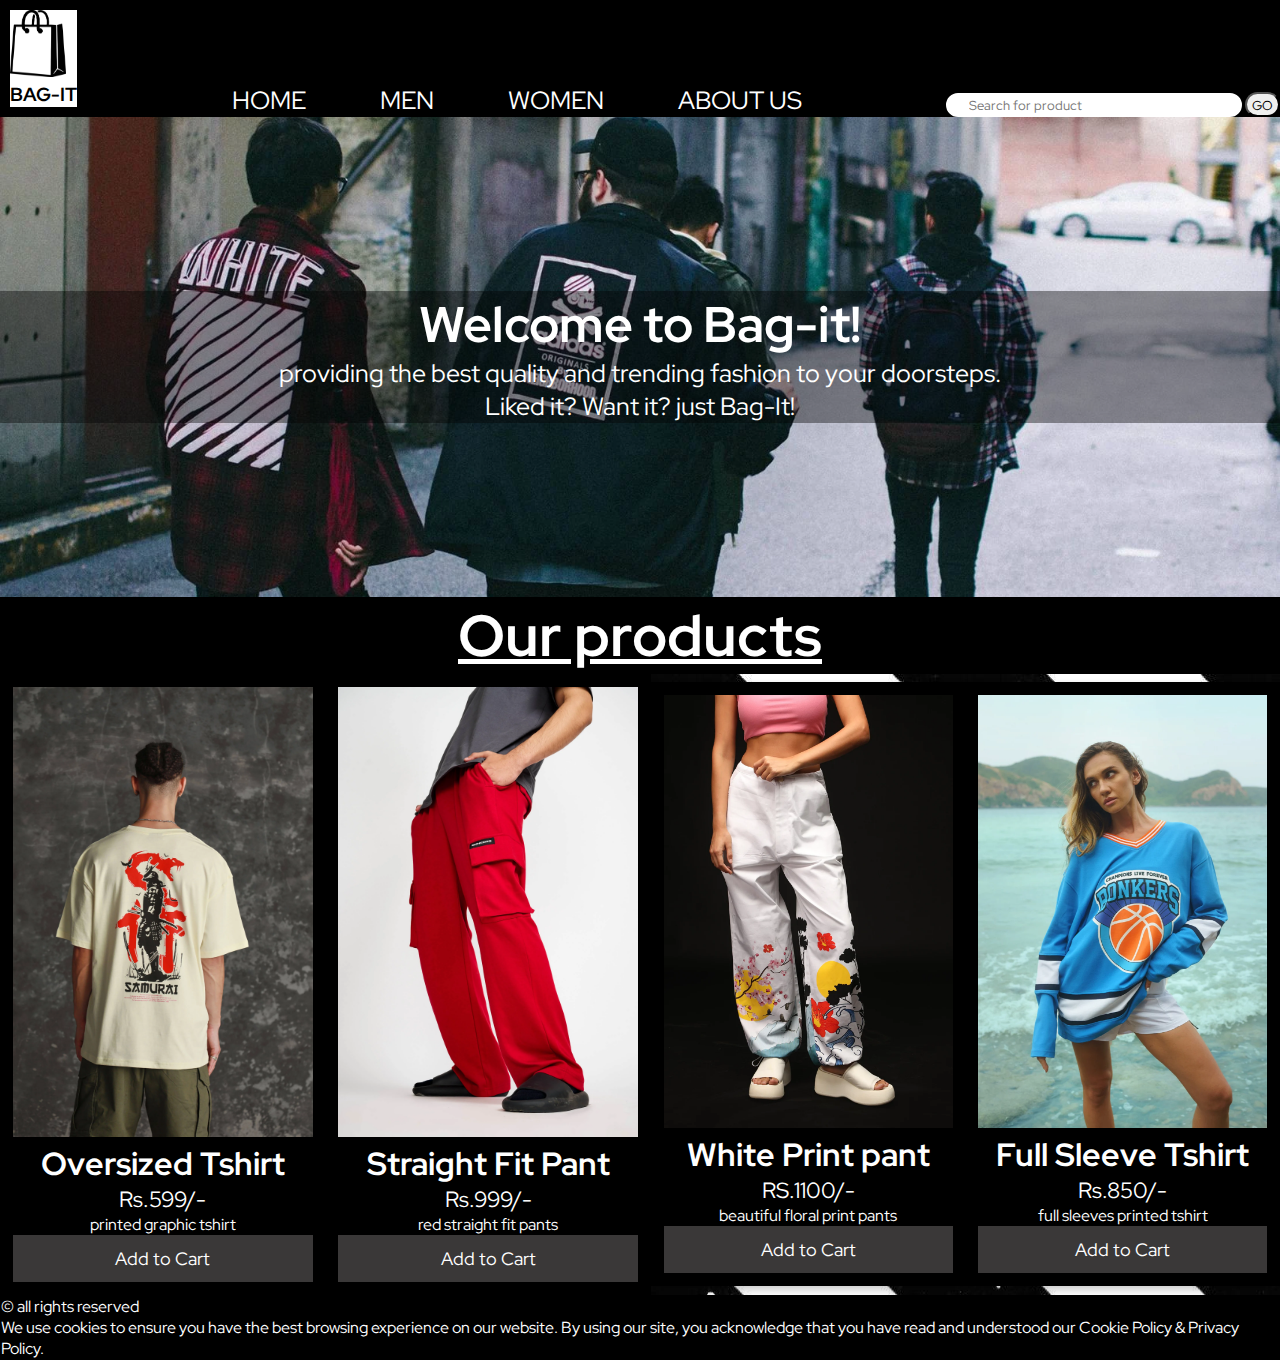
<file: index.html>
<!DOCTYPE html>
<html lang="en">
<head>
    <meta charset="UTF-8">
    <meta http-equiv="X-UA-Compatible" content="IE=edge">
    <meta name="viewport" content="width=device-width, initial-scale=1.0">
    <link rel="stylesheet" href="index.css">
    <link rel="preconnect" href="https://fonts.googleapis.com">
    <link rel="preconnect" href="https://fonts.gstatic.com" crossorigin>
    <link href="https://fonts.googleapis.com/css2?family=Red+Hat+Display&display=swap" rel="stylesheet">
    <link rel="stylesheet" media="Screen and (max-width: 1100px)" href="phone.css">
    <title>Shop best clothes|BAgit</title>
</head>
<body>
    <header>
        <Nav id="navbar">
            <div class="logo">
            <img src="/img/logo.png" alt="Bag-it logo">
            <h3>BAG-IT</h3>
            </div>
            <div class="navi">
             <ul>
            <li><a href="#">HOME</a></li>
            <li><a href="#">MEN</a></li>
            <li><a href="#">WOMEN</a></li>
            <li><a href="#">ABOUT US</a></li>
             </ul>
            </div>
            <div class="right">
                <div class="search">
                    <input type="text" name="search" id="search" placeholder="Search for product">
                <button type="submit">GO</button>
                </div>
        </Nav>
    </header>
    <section class="banner">
        <h1>Welcome to Bag-it!</h1>
        <p>providing the best quality and trending fashion to your doorsteps.</p>
        <p>Liked it? Want it? just Bag-It!</p>
    </section>
    <h2>Our products</h2>
    <section class="fashion">
        <div class="card">
            <img src="/img/p.webp" alt="Denim Jeans" style="width:100%">
            <h1>Oversized Tshirt</h1>
            <p class="price">Rs.599/-</p>
            <p>printed graphic tshirt</p>
            <p><button>Add to Cart</button></p>
          </div>
          <div class="card">
            <img src="/img/p2.webp" alt="Denim Jeans" style="width:100%">
            <h1>Straight Fit Pant</h1>
            <p class="price">Rs.999/-</p>
            <p>red straight fit pants</p>
            <p><button>Add to Cart</button></p>
          </div>
    
        <div class="card">
            <img src="/img/p3.webp" alt="Denim Jeans" style="width:100%">
            <h1>White Print pant</h1>
            <p class="price">RS.1100/-<p>
            <p>beautiful floral print pants</p>
            <p><button>Add to Cart</button></p>
          </div>
          <div class="card">
            <img src="/img/p4.webp" alt="Denim Jeans" style="width:100%">
            <h1>Full Sleeve Tshirt</h1>
            <p class="price">Rs.850/-</p>
            <p>full sleeves printed tshirt</p>
            <p><button>Add to Cart</button></p>
          </div>
    </section>
    <footer class="footer">
        <p>&copy; all rights reserved<p>
         <p>We use cookies to ensure you have the best browsing experience on our website. By using our site, you acknowledge that you have read and understood our Cookie Policy & Privacy Policy.</p>
     </footer>
</body>
</html>
</file>
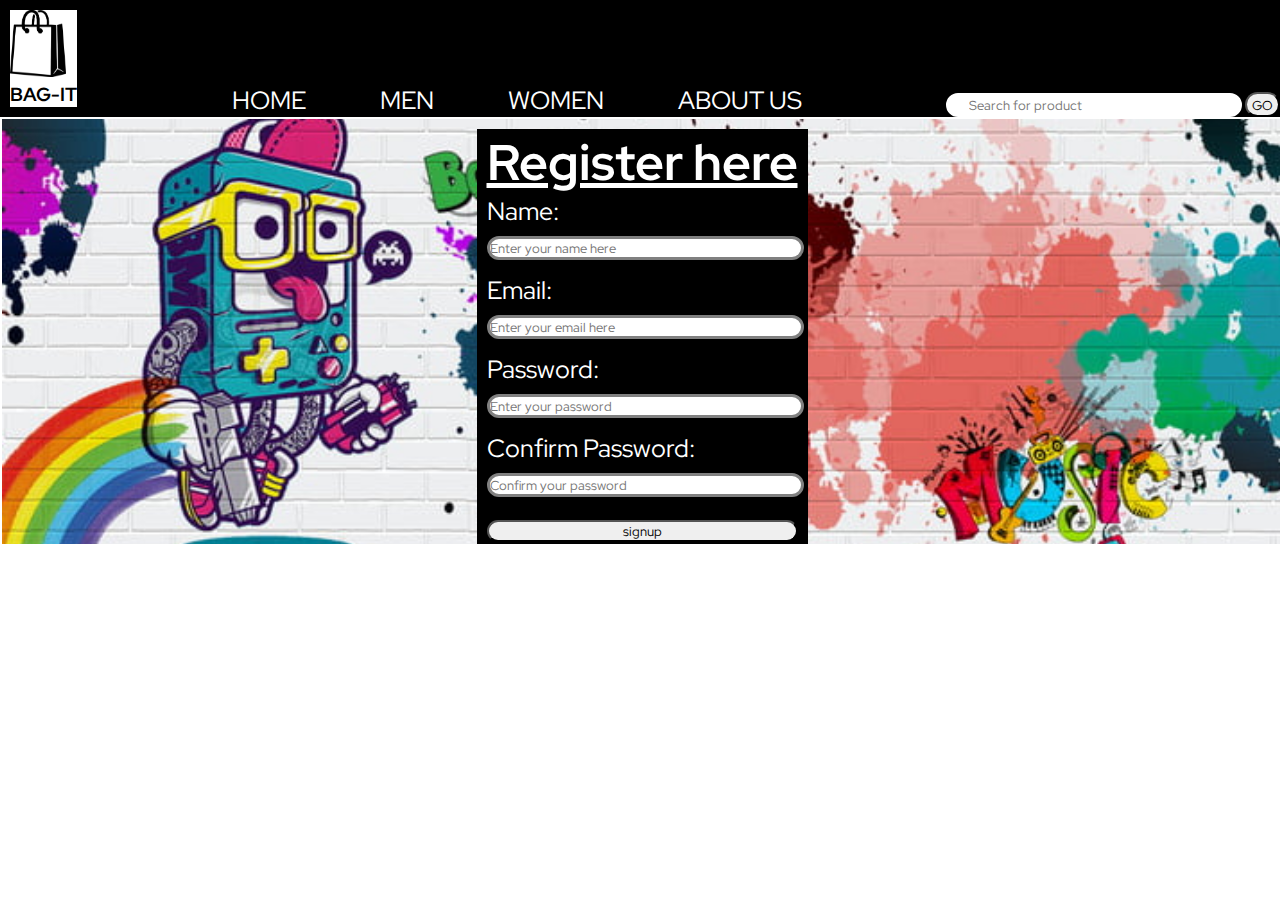
<file: form.html>
<!DOCTYPE html>
<html lang="en">
    <head>
        <meta charset="UTF-8">
        <meta name="viewport" content="width=device-width, initial-scale=1.0">
    <link rel="preconnect" href="https://fonts.googleapis.com">
    <link rel="preconnect" href="https://fonts.gstatic.com" crossorigin>
    <link href="https://fonts.googleapis.com/css2?family=Red+Hat+Display&display=swap" rel="stylesheet">
    <link rel="stylesheet" href="form.css">
    <title>Registeration</title>
</head>
<body>
    <header>
        <Nav id="navbar">
            <div class="logo">
                <img src="/img/logo.png" alt="Bag-it logo">
                <h3>BAG-IT</h3>
            </div>
            <div class="navi">
                <ul>
                    <li><a href="#">HOME</a></li>
                    <li><a href="#">MEN</a></li>
                    <li><a href="#">WOMEN</a></li>
                    <li><a href="#">ABOUT US</a></li>
                </ul>
            </div>
            <div class="right">
                <div class="search">
                    <input type="text" name="search" id="search" placeholder="Search for product">
                    <button type="submit">GO</button>
                </div>
            </Nav>
        </header>
        
            <div class="container">
                <form id="form" action="#">
                    <h1>Register here</h1>
                    <div class="input-control">
                        <label for="username">Name:</label>
                        <input type="text"  id="username" placeholder="Enter your name here">
                        <div class="error"></div>
                    </div>
                    <div class="input-control">
                        <label for="email">Email:</label>
                        <input type="text" id="email" placeholder="Enter your email here">
                        <div class="error"></div>
                    </div>
                    <div class="input-control">
                        <label for="password">Password:</label>
                    <input type="password"  id="password" placeholder="Enter your password">
                    <div class="error"></div>
                </div>
                <div class="input-control">
                    <label for="password">Confirm Password:</label>
                    <input type="password"  id="password2" placeholder="Confirm your password">
                    <div class="error"></div>
                </div>
                <button type="submit">signup</button>
            </form>
        </div>
        <script src="form.js"></script>
    </body>
    </html>
</file>
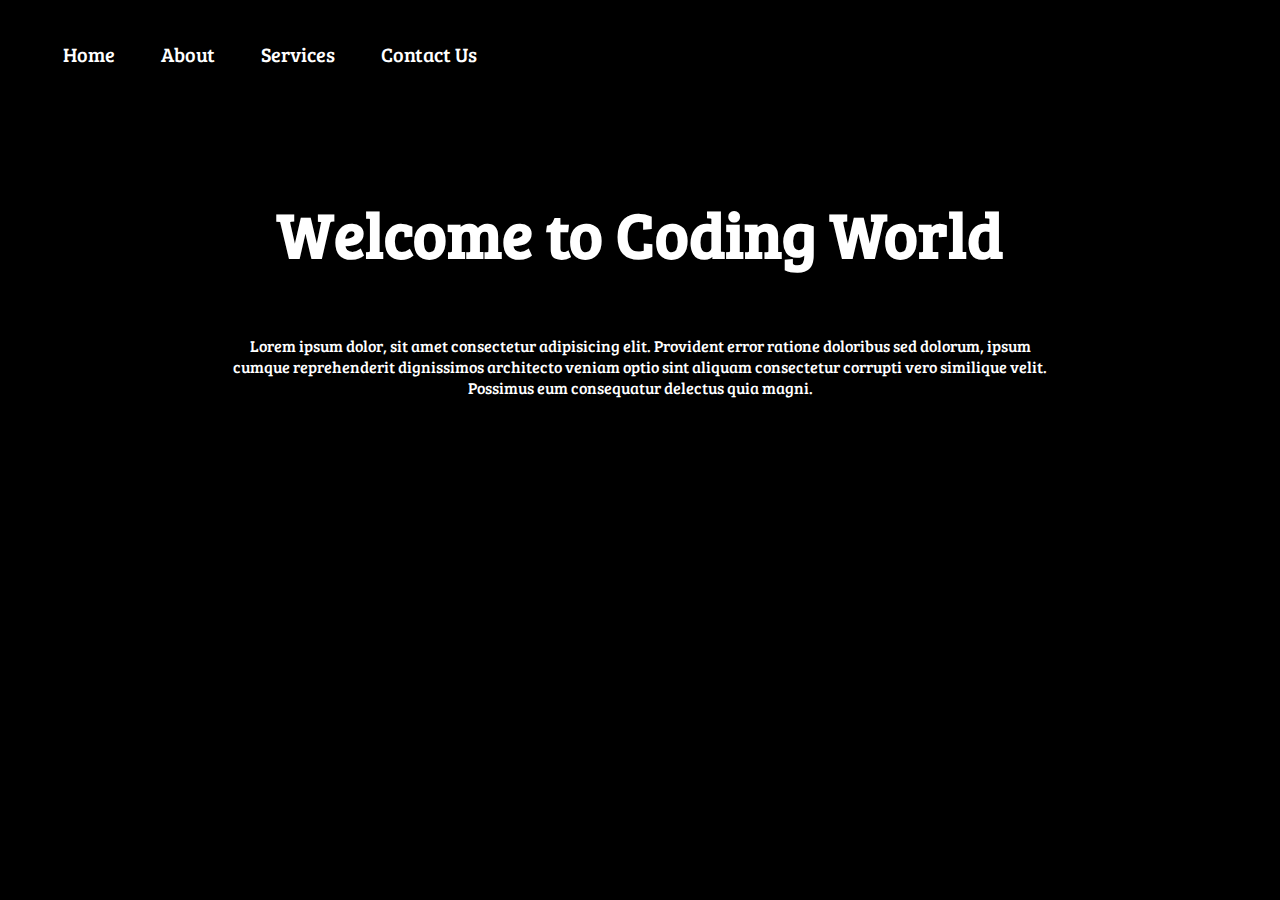
<file: practice.html>
<!DOCTYPE html>
<html lang="en">

<head>
    <meta charset="UTF-8">
    <meta name="viewport" content="width=device-width, initial-scale=1.0">
    <meta http-equiv="X-UA-Compatible" content="ie=edge">
    <title>Before and after pseudo selector</title>
    <link href="https://fonts.googleapis.com/css?family=Bree+Serif&display=swap" rel="stylesheet">
    <style>
        body {
            margin: 0;
            padding: 0;
            background-color: black;
            color: white;
        }

        header::before{
            background: url('https://source.unsplash.com/collection/190727/1600x900') no-repeat center center/cover;
            content: "";
            position: absolute;
            top:0;
            left: 0;
            width: 100%;
            height: 100%;
            z-index: -1;
            opacity: 0.3;
        }

        .navigation {
            font-family: 'Bree Serif', serif;
            font-size: 20px;
            display: flex;
        }

        li {
            list-style: none;
            padding: 20px 23px;
        }

        section {
            height: 344px;
            font-family: 'Bree Serif', serif;
            margin: 3px 230px;
            display: flex;
            flex-direction: column;
            align-items: center;
            justify-content: center;
        }

        h1 {
            font-size: 4rem;
        }

        p {
            text-align: center;
        }

        /* section::after{
        content:"this is a content"
    } */

    </style>
</head>

<body>
    <header>
        <nav class="navbar">
            <ul class="navigation">
                <li class="item">Home</li>
                <li class="item">About</li>
                <li class="item">Services</li>
                <li class="item">Contact Us</li>
            </ul>
        </nav>
    </header>
        <section>
            <h1> Welcome to Coding World</h1>
            <p>Lorem ipsum dolor, sit amet consectetur adipisicing elit. Provident error ratione doloribus sed dolorum,
                ipsum cumque reprehenderit dignissimos architecto veniam optio sint aliquam consectetur corrupti vero
                similique velit. Possimus eum consequatur delectus quia magni.</p>
        </section>
       
</body>

</html>
</file>
<file: index.css>
*{
    font-family: 'Red Hat Display', sans-serif;
    margin: 0;
    padding: 0;
}

/* logo and image */
.logo{
    margin: 10px 10px;
    background-color: white;

}
.logo img{
    width: 56px;
    height: 67px;
}
.logo h3{
color: black;
}
 /* navbar */
#navbar{
   
    display: flex;
    background-color: black;
 align-items: end;
 justify-content: space-between;
}
.navi ul{
  
    list-style: none;
    display: flex;}
    
.navi ul a{
  
        padding:0px 37px;
        font-size: 25px;
       
    color: white;
    text-decoration: none;
}
.navi ul a:hover{
color: black;
background-color: white;
text-decoration: underline;
}
/* searchbox */
#nav right{
    justify-content:right;
}
.search input{ 
    border: 3px solid white;
    border-radius: 20px;
    padding: 0px 20px;
    width: 250px;
}
.right button{
    height: 25px;
    width: 35px;
    border-radius: 49px;
}
.right button:hover{
    background-color: black;
    color: white;
    cursor: pointer;}

    /* Banner */
    .banner{
        display: flex;
        justify-content: center;
        flex-direction: column;
        text-align: center;
        align-items:;
        height: 480px;
        background: url("/img/banner2.jpg") no-repeat center center/cover;
        font-size: 25px;
      
    }
   .banner h1{
    background-color: rgb(3 2 2 / 40%);
    color: white;
   }
   .banner p{
    background-color: rgb(3 2 2 / 40%);
    color: white;
   }
   .fashion{
    background-image: url(/img/bg3.jpg);
    display: flex;
    justify-content: space-between;
   }


   /* products */
   h2{
    text-align: center;
    color: white;
    background-color: black;
    font-size: 58px;
    text-decoration: underline;
   }
   .card {
    background-color: black;
    color: white;
    padding:1%;
    box-shadow: 0 4px 8px 0 rgba(0, 0, 0, 0.2);
    max-width: 300px;
    margin: auto;
    text-align: center;
    font-family: 'Red Hat Display', sans-serif;
  }
  
  .price {
    background-color: black;
    color: white;
    font-size: 22px;
  }
  .card p{
    background-color: black;
  }
  .card button {
    border: none;
    outline: 0;
    padding: 12px;
    color: white;
    background-color: rgb(58, 56, 56);
    text-align: center;
    cursor: pointer;
    width: 100%;
    font-size: 18px;
  }
  
  .card button:hover {
    opacity: 0.7;
  }


.footer{
    color: white;
    background-color: black;
    padding: 1px;
}
</file>
<file: phone.css>
/* navbar */
.logo{
    margin: 0;
    padding: 0;
    align-self: center;
}
#navbar{
    flex-wrap: wrap;
    justify-content:center;
}
.navi{
    justify-content: center;
    align-items:center ;
}
.navi ul{
flex-direction: column;
justify-content: center;
}
.right{
    visibility: hidden;
}
/* banner */
/* products */
.fashion{
    flex-direction: column;
}
/* footer */
h2{
    background-color: pink;
}
</file>
<file: form.css>
*{
    font-family: 'Red Hat Display', sans-serif;
    margin: 0;
    padding: 0;
}

/* logo and image */
.logo{
    margin: 10px 10px;
    background-color: white;
    
}
.logo img{
    width: 56px;
    height: 67px;
}
.logo h3{
    color: black;
}
/* navbar */
#navbar{
    
    display: flex;
    background-color: black;
    align-items: end;
    justify-content: space-between;
}
.navi ul{
    
    list-style: none;
    display: flex;}
    
    .navi ul a{
        
        padding:0px 37px;
        font-size: 25px;
       
    color: white;
    text-decoration: none;
}
.navi ul a:hover{
    color: black;
    background-color: white;
    text-decoration: underline;
}
/* searchbox */
#nav right{
    justify-content:right;
}
.search input{ 
    border: 3px solid white;
    border-radius: 20px;
    padding: 0px 20px;
    width: 250px;
}
.right button{
    height: 25px;
    width: 35px;
    border-radius: 49px;
}
.right button:hover{
    background-color: black;
    color: white;
    cursor: pointer;}
    
    .container{
        background: url(/img/banner.jpg) no-repeat center center/cover;
        height: 100;
        color: white;
        border: 2px solid rgb(255, 255, 255);
        display: flex;
        justify-content:center;
        align-items: center;
        text-align: center;
        font-size: 25px;
        width: 100%;
    }

    .container h1{
        text-decoration: underline;
        justify-self: center;
        align-items: center;
    }

.container label{
    
    display: flex;
    align-items: center;
    text-align: left;

}
.container input{
    border: 3px solid grey;
    border-radius: 23px;
    width: 100%;
   
}
.container form{
    padding: 0px 10px;
    margin-top: 10px;
    background-color: rgb(0, 0, 0);
}
button{
    width: 100%;
    border-radius: 23px;
}
button:hover{
    color: white;
  background-color: rgb(0, 0, 0);
  cursor: pointer;  
}

.input-control input:focus {
    outline: 0;
}

.input-control.success input {
    border-color: green;
}

.input-control.error input {
    border-color: red;
}

.input-control .error {
    text-align: start;
    color: red;
    font-size: 13px;
    height: 13px;
}
</file>
